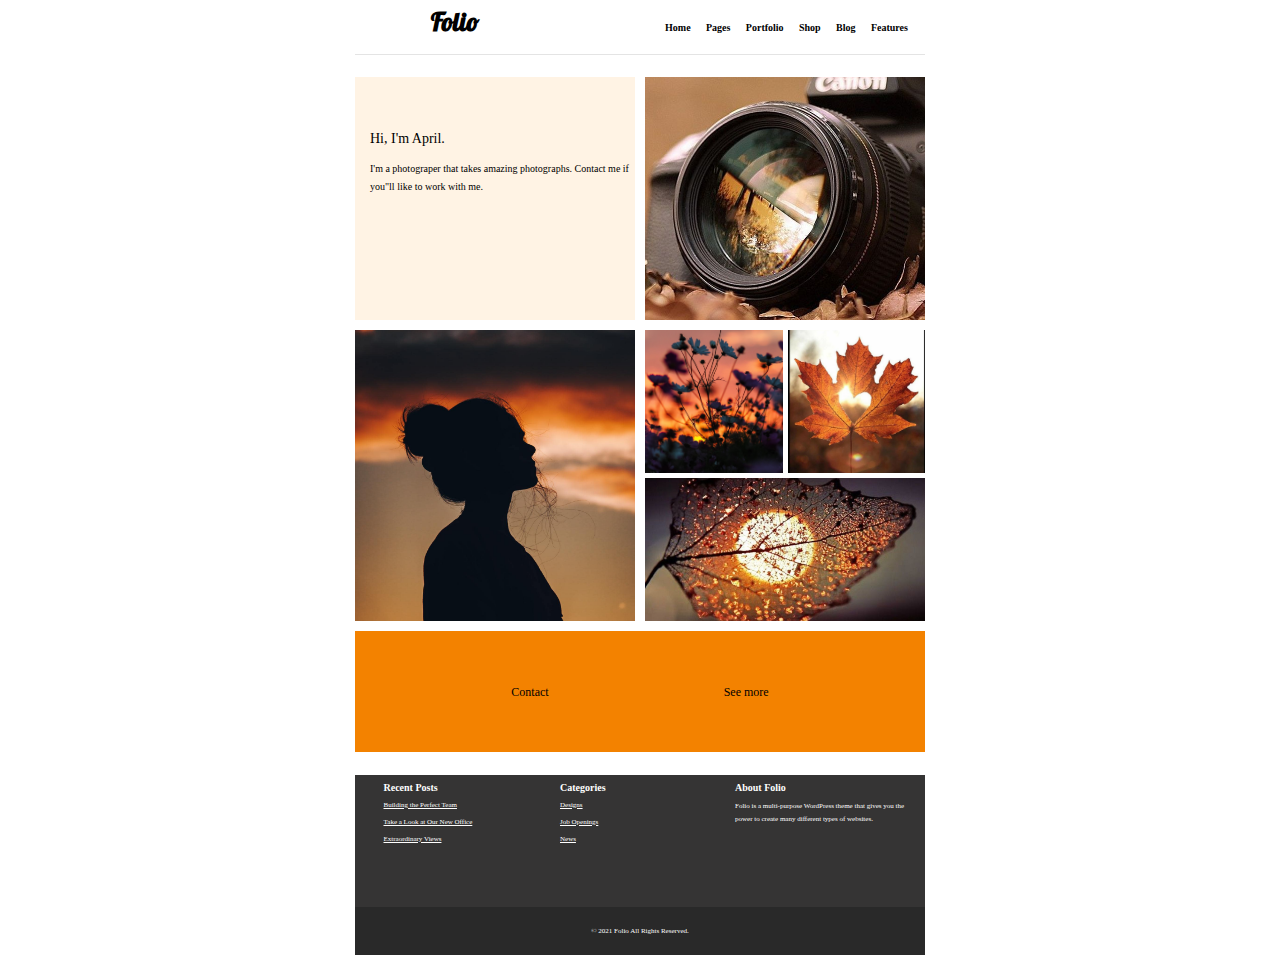
<file: index.html>
<!DOCTYPE html>
<html lang="en">
<head>
    <meta charset="UTF-8">
    <meta http-equiv="X-UA-Compatible" content="IE=edge">
    <meta name="viewport" content="width=device-width, initial-scale=1.0">
    <title>Portfolio
    </title>
    <link rel="stylesheet" href="style.css">
    <link rel="preconnect" href="https://fonts.gstatic.com">
    <link href="https://fonts.googleapis.com/css2?family=Lobster&display=swap" rel="stylesheet">  
</head>
<body>
<nav>
    <a class="name" href="#">Folio</a>
    <a class="change" href="#">home</a>
    <a class="change" href="#">pages</a>
    <a class="change" href="#">portfolio</a>
    <a class="change" href="#">shop</a>
    <a class="change" href="#">blog</a>
    <a id="adjust" class="change" href="#">features</a>     
</nav>

<main>
    <div class="wrapper">
        <div class="box1">
        <p class="intro">Hi, I'm April.</p>
        <p class="description">I'm a photograper that takes amazing photographs. Contact me if you"ll like to work with me.</p>
        </div>
        <div class="box2"></div>
        <div class="box3"></div> 
        <div class="box4">
        <div class="container1"></div>
        <div class="container2"></div>
        <div class="container3"></div>    
        </div>
        <div class="box5">
        <a class="text change" href="#">Contact</a>
        <a class="text change" href="#">See more</a>
        </div>
    </div>
</main>

<footer>
    <div class="wrapper2">
        <div class="wrap1">
        <h1>Recent Posts</h1>
        <a class="option change" href="#">
        <p>Building the Perfect Team</p>
        </a>
        <a  class="option change" href="#">
        <p>Take a Look at Our New Office</p>
        </a>
        <a  class="option change" href="#">
        <p>Extraordinary Views</p>
        </a>
        </div>
        <div class="wrap2">
        <h1>Categories</h1>
        <a class="option change" href="#">
        <p>Designs</p>
        </a>
        <a class="option change" href="#">
        <p>Job Openings</p>
        </a>
        <a class="option change" href="#">
        <p>News</p>
        </a>
        </div>
        <div class="wrap3">
        <h1>About Folio</h1>
        <p class="option add">Folio is a multi-purpose WordPress theme that gives you the power to create many different types of websites.</p>
        </div>  
        <div class="wrap4">© 2021 Folio All Rights Reserved.</div>          
    </div>
</footer>
</body>
</html>
</file>
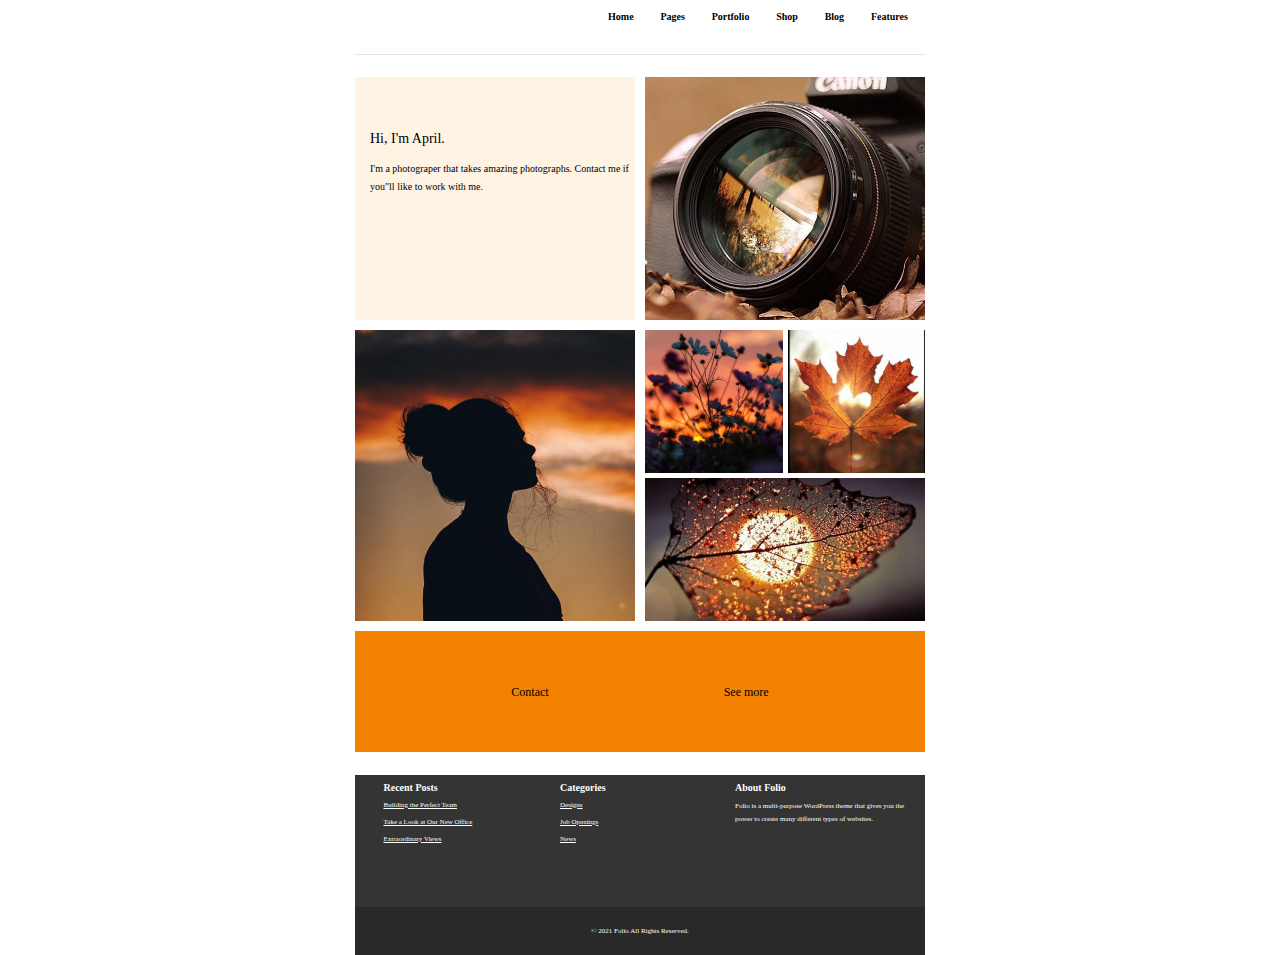
<file: Portfolio Website/index.html>
<!DOCTYPE html>
<html lang="en">
<head>
    <meta charset="UTF-8">
    <meta http-equiv="X-UA-Compatible" content="IE=edge">
    <meta name="viewport" content="width=device-width, initial-scale=1.0">
    <title>Portfolio Sample
    </title>
    <link rel="stylesheet" href="style.css">
</head>
<body>
<nav>
    <a class="change" href="#">home</a>
    <a class="change" href="#">pages</a>
    <a class="change" href="#">portfolio</a>
    <a class="change" href="#">shop</a>
    <a class="change" href="#">blog</a>
    <a id="adjust" class="change" href="#">features</a>     
</nav>

<main>
    <div class="wrapper">
        <div class="box1">
        <p class="intro">Hi, I'm April.</p>
        <p class="description">I'm a photograper that takes amazing photographs. Contact me if you"ll like to work with me.</p>
        </div>
        <div class="box2"></div>
        <div class="box3"></div> 
        <div class="box4">
        <div class="container1"></div>
        <div class="container2"></div>
        <div class="container3"></div>    
        </div>
        <div class="box5">
        <a class="text change" href="#">Contact</a>
        <a class="text change" href="#">See more</a>
        </div>
    </div>
</main>

<footer>
    <div class="wrapper2">
        <div class="wrap1">
        <h1>Recent Posts</h1>
        <a class="option change" href="#">
        <p>Building the Perfect Team</p>
        </a>
        <a  class="option change" href="#">
        <p>Take a Look at Our New Office</p>
        </a>
        <a  class="option change" href="#">
        <p>Extraordinary Views</p>
        </a>
        </div>
        <div class="wrap2">
        <h1>Categories</h1>
        <a class="option change" href="#">
        <p>Designs</p>
        </a>
        <a class="option change" href="#">
        <p>Job Openings</p>
        </a>
        <a class="option change" href="#">
        <p>News</p>
        </a>
        </div>
        <div class="wrap3">
        <h1>About Folio</h1>
        <p class="option add">Folio is a multi-purpose WordPress theme that gives you the power to create many different types of websites.</p>
        </div>  
        <div class="wrap4">© 2021 Folio All Rights Reserved.</div>          
    </div>
</footer>
</body>
</html>
</file>
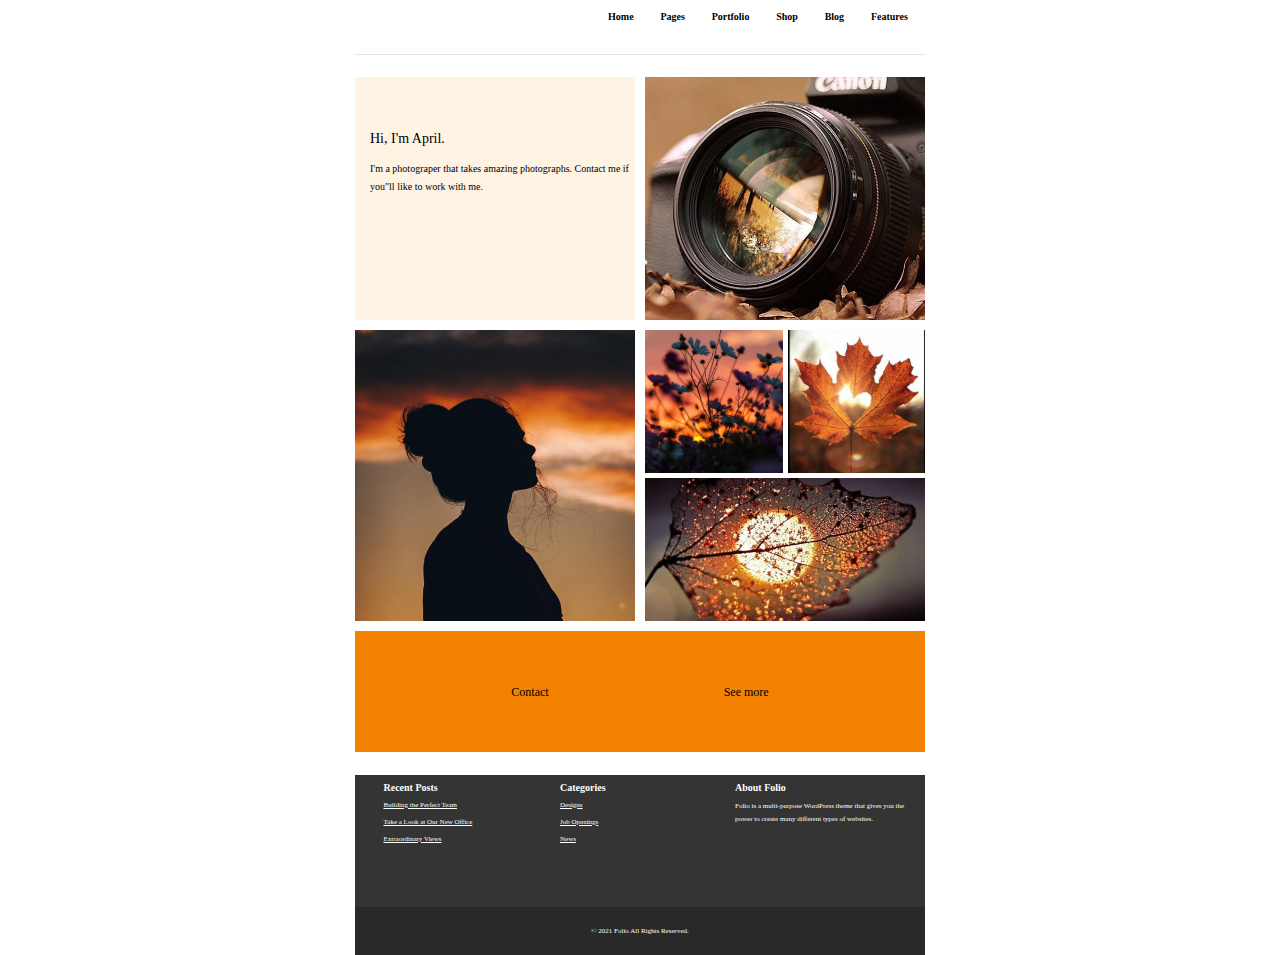
<file: Portfolio Website/portfolio.html>
<!DOCTYPE html>
<html lang="en">
<head>
    <meta charset="UTF-8">
    <meta http-equiv="X-UA-Compatible" content="IE=edge">
    <meta name="viewport" content="width=device-width, initial-scale=1.0">
    <title>Portfolio Sample
    </title>
    <link rel="stylesheet" href="portfoliostyle.css">
</head>
<body>
<nav>
    <a class="change" href="#">home</a>
    <a class="change" href="#">pages</a>
    <a class="change" href="#">portfolio</a>
    <a class="change" href="#">shop</a>
    <a class="change" href="#">blog</a>
    <a id="adjust" class="change" href="#">features</a>     
</nav>

<main>
    <div class="wrapper">
        <div class="box1">
        <p class="intro">Hi, I'm April.</p>
        <p class="description">I'm a photograper that takes amazing photographs. Contact me if you"ll like to work with me.</p>
        </div>
        <div class="box2"></div>
        <div class="box3"></div> 
        <div class="box4">
        <div class="container1"></div>
        <div class="container2"></div>
        <div class="container3"></div>    
        </div>
        <div class="box5">
        <a class="text change" href="#">Contact</a>
        <a class="text change" href="#">See more</a>
        </div>
    </div>
</main>

<footer>
    <div class="wrapper2">
        <div class="wrap1">
        <h1>Recent Posts</h1>
        <a class="option change" href="#">
        <p>Building the Perfect Team</p>
        </a>
        <a  class="option change" href="#">
        <p>Take a Look at Our New Office</p>
        </a>
        <a  class="option change" href="#">
        <p>Extraordinary Views</p>
        </a>
        </div>
        <div class="wrap2">
        <h1>Categories</h1>
        <a class="option change" href="#">
        <p>Designs</p>
        </a>
        <a class="option change" href="#">
        <p>Job Openings</p>
        </a>
        <a class="option change" href="#">
        <p>News</p>
        </a>
        </div>
        <div class="wrap3">
        <h1>About Folio</h1>
        <p class="option add">Folio is a multi-purpose WordPress theme that gives you the power to create many different types of websites.</p>
        </div>  
        <div class="wrap4">© 2021 Folio All Rights Reserved.</div>          
    </div>
</footer>
</body>
</html>
</file>
<file: style.css>
html, body {
    height: 100%;
    width: 100%;
    text-align: center;
    margin: 0px;
    padding: 0px;
}
.change:hover {
color: red;
}
/* Beginning of nav style */
nav {
    height: 5%;
    background-color:white;
    margin-bottom: 4%;
    text-align: right;
    border-bottom: 0.5px solid rgb(228, 228, 228);
    padding-top: 1%;
    padding-bottom: 0.5%;
}
.name {
    font-family: 'Lobster', cursive;
    font-size: 15px;
    padding-right: 10%;
}
nav a{
    font-family: Cambria, Cochin, Georgia, Times, 'Times New Roman', serif;
    font-size: 10px;
    text-decoration: none;
    color: black;
    text-transform: capitalize;
    margin: 1%;
    font-weight: bold;
}
#adjust {
    margin-right: 3%;
}
/* end of nav style */

/* Beginning of main style */
main {
    height: 75%;
    background-color:white;
}
.wrapper{
    height: 100%;
    display: grid;
    grid-template-columns: 1fr 1fr;
    grid-template-rows: 1fr 1.2fr 0.5fr;
    column-gap: 10px;
    row-gap: 10px;
}
.box1 {
    background-color:rgb(255, 243, 228);
    font-family: Georgia, 'Times New Roman', Times, serif;
    text-align: left;
    padding-left: 15px;
}
.intro {
font-size: 14px;
margin-bottom: 0px;
padding-top: 15%;
}
.description {
    margin-top: 5%;
    line-height:18px;
    font-size: 10px;
    padding-bottom:15%;
}
.box2 {
    background-image: url(images/canon.jpg);
    background-position: center;
    background-repeat: no-repeat ;
    background-size: cover;
}
.box3 {
    background-image: url(images/Photograph.png);
    background-position: center ;
    background-repeat: no-repeat ;
    background-size: cover;
}
.box4 {
    display: grid;
    grid-template-columns: 1fr 1fr;
    column-gap: 5px;
    row-gap: 5px;
}
.container1 {
background-image: url(images/flowers.jpg);
background-position: center;
background-repeat: no-repeat ;
background-size: cover;
}
.container2 {
background-image: url(images/AURORA.jpg);
background-position: center;
background-repeat: no-repeat ;
background-size: cover;   
}
.container3 {
grid-column-start: 1;
grid-column-end: 3;
background-image: url(images/sunset\ leaf.jpg);
background-position: center;
background-repeat: no-repeat ;
background-size: cover;
}
.box5 {
    background-color:rgb(243, 130, 0);
    grid-column-start: 1;
    grid-column-end: 3;
    padding-top: 9%;
    padding-bottom: 9%;
}
.text{
    text-decoration: none;
    color: black;
    font-family: Georgia, 'Times New Roman', Times, serif;
    margin-left: 15%;
    margin-right: 15%;
    font-size: 12px;
}
/* end of main style */

/* Beginning of footer style */
footer {
    height: 20%;
    background-color:rgb(53, 52, 52);
    margin-top: 4%;
}
.wrapper2 {
    height:100%;
    display: grid;
    grid-template-columns: repeat(3, 1fr);
    grid-template-rows: 1.5fr 0.5fr;
    font-size: 5px;
    color: white;
    font-family: Georgia, 'Times New Roman', Times, serif;
    text-align: left;
}
.wrap1{
    padding-left: 15%;
}
.option {
   line-height:10px;
    color: white;
    font-size: 7px;
}
.wrap2{
    padding-left: 15px;
}
.wrap3{
    padding-right:10%;
}
.add {
    line-height: 13px;
}
.wrap4{
    background-color:rgb(41, 41, 41);
    grid-column-start:1;
    grid-column-end: 4;
    text-align: center;
    padding-top: 3.5%;
    padding-bottom: 3.5%;
    font-size: 7px;
}
/* end of footer style */

/* ruleset will apply once the width hits 570px */

 @media screen and (min-width:570px) {
     body, html {
         width: 570px;
         margin-left: auto;
         margin-right: auto;
     }
     .name {
        font-size: 25px;
        padding-right: 30%;
    }
    }
</file>
<file: Portfolio Website/style.css>
html, body {
    height: 100%;
    width: 100%;
    text-align: center;
    margin: 0px;
    padding: 0px;
}
.change:hover {
color: red;
}
/* Beginning of nav style */
nav {
    height: 5%;
    background-color:white;
    margin-bottom: 4%;
    text-align: right;
    border-bottom: 0.5px solid rgb(228, 228, 228);
    padding-top: 1%;
    padding-bottom: 0.5%;
}
nav a{
    font-family: Cambria, Cochin, Georgia, Times, 'Times New Roman', serif;
    font-size: 10px;
    text-decoration: none;
    color: black;
    text-transform: capitalize;
    margin: 2%;
    font-weight: bold;
}
#adjust {
    margin-right: 3%;
}
/* end of nav style */

/* Beginning of main style */
main {
    height: 75%;
    background-color:white;
}
.wrapper{
    height: 100%;
    display: grid;
    grid-template-columns: 1fr 1fr;
    grid-template-rows: 1fr 1.2fr 0.5fr;
    column-gap: 10px;
    row-gap: 10px;
}
.box1 {
    background-color:rgb(255, 243, 228);
    font-family: Georgia, 'Times New Roman', Times, serif;
    text-align: left;
    padding-left: 15px;
}
.intro {
font-size: 14px;
margin-bottom: 0px;
padding-top: 15%;
}
.description {
    margin-top: 5%;
    line-height:18px;
    font-size: 10px;
    padding-bottom:15%;
}
.box2 {
    background-image: url(images/canon.jpg);
    background-position: center;
    background-repeat: no-repeat ;
    background-size: cover;
}
.box3 {
    background-image: url(images/Photograph.png);
    background-position: center ;
    background-repeat: no-repeat ;
    background-size: cover;
}
.box4 {
    display: grid;
    grid-template-columns: 1fr 1fr;
    column-gap: 5px;
    row-gap: 5px;
}
.container1 {
background-image: url(images/flowers.jpg);
background-position: center;
background-repeat: no-repeat ;
background-size: cover;
}
.container2 {
background-image: url(images/AURORA.jpg);
background-position: center;
background-repeat: no-repeat ;
background-size: cover;   
}
.container3 {
grid-column-start: 1;
grid-column-end: 3;
background-image: url(images/sunset\ leaf.jpg);
background-position: center;
background-repeat: no-repeat ;
background-size: cover;
}
.box5 {
    background-color:rgb(243, 130, 0);
    grid-column-start: 1;
    grid-column-end: 3;
    padding-top: 9%;
    padding-bottom: 9%;
}
.text{
    text-decoration: none;
    color: black;
    font-family: Georgia, 'Times New Roman', Times, serif;
    margin-left: 15%;
    margin-right: 15%;
    font-size: 12px;
}
/* end of main style */

/* Beginning of footer style */
footer {
    height: 20%;
    background-color:rgb(53, 52, 52);
    margin-top: 4%;
}
.wrapper2 {
    height:100%;
    display: grid;
    grid-template-columns: repeat(3, 1fr);
    grid-template-rows: 1.5fr 0.5fr;
    font-size: 5px;
    color: white;
    font-family: Georgia, 'Times New Roman', Times, serif;
    text-align: left;
}
.wrap1{
    padding-left: 15%;
}
.option {
   line-height:10px;
    color: white;
    font-size: 7px;
}
.wrap2{
    padding-left: 15px;
}
.wrap3{
    padding-right:10%;
}
.add {
    line-height: 13px;
}
.wrap4{
    background-color:rgb(41, 41, 41);
    grid-column-start:1;
    grid-column-end: 4;
    text-align: center;
    padding-top: 3.5%;
    padding-bottom: 3.5%;
    font-size: 7px;
}
/* end of footer style */

/* ruleset will apply once the width hits 570px */

 @media screen and (min-width:570px) {
     body, html {
         width: 570px;
         margin-left: auto;
         margin-right: auto;
     }
    }
</file>
<file: Portfolio Website/portfoliostyle.css>
html, body {
    height: 100%;
    width: 100%;
    text-align: center;
    margin: 0px;
    padding: 0px;
}
.change:hover {
color: red;
}
/* Beginning of nav style */
nav {
    height: 5%;
    background-color:white;
    margin-bottom: 4%;
    text-align: right;
    border-bottom: 0.5px solid rgb(228, 228, 228);
    padding-top: 1%;
    padding-bottom: 0.5%;
}
nav a{
    font-family: Cambria, Cochin, Georgia, Times, 'Times New Roman', serif;
    font-size: 10px;
    text-decoration: none;
    color: black;
    text-transform: capitalize;
    margin: 2%;
    font-weight: bold;
}
#adjust {
    margin-right: 3%;
}
/* end of nav style */

/* Beginning of main style */
main {
    height: 75%;
    background-color:white;
}
.wrapper{
    height: 100%;
    display: grid;
    grid-template-columns: 1fr 1fr;
    grid-template-rows: 1fr 1.2fr 0.5fr;
    column-gap: 10px;
    row-gap: 10px;
}
.box1 {
    background-color:rgb(255, 243, 228);
    font-family: Georgia, 'Times New Roman', Times, serif;
    text-align: left;
    padding-left: 15px;
}
.intro {
font-size: 14px;
margin-bottom: 0px;
padding-top: 15%;
}
.description {
    margin-top: 5%;
    line-height:18px;
    font-size: 10px;
    padding-bottom:15%;
}
.box2 {
    background-image: url(images/canon.jpg);
    background-position: center;
    background-repeat: no-repeat ;
    background-size: cover;
}
.box3 {
    background-image: url(images/Photograph.png);
    background-position: center ;
    background-repeat: no-repeat ;
    background-size: cover;
}
.box4 {
    display: grid;
    grid-template-columns: 1fr 1fr;
    column-gap: 5px;
    row-gap: 5px;
}
.container1 {
background-image: url(images/flowers.jpg);
background-position: center;
background-repeat: no-repeat ;
background-size: cover;
}
.container2 {
background-image: url(images/AURORA.jpg);
background-position: center;
background-repeat: no-repeat ;
background-size: cover;   
}
.container3 {
grid-column-start: 1;
grid-column-end: 3;
background-image: url(images/sunset\ leaf.jpg);
background-position: center;
background-repeat: no-repeat ;
background-size: cover;
}
.box5 {
    background-color:rgb(243, 130, 0);
    grid-column-start: 1;
    grid-column-end: 3;
    padding-top: 9%;
    padding-bottom: 9%;
}
.text{
    text-decoration: none;
    color: black;
    font-family: Georgia, 'Times New Roman', Times, serif;
    margin-left: 15%;
    margin-right: 15%;
    font-size: 12px;
}
/* end of main style */

/* Beginning of footer style */
footer {
    height: 20%;
    background-color:rgb(53, 52, 52);
    margin-top: 4%;
}
.wrapper2 {
    height:100%;
    display: grid;
    grid-template-columns: repeat(3, 1fr);
    grid-template-rows: 1.5fr 0.5fr;
    font-size: 5px;
    color: white;
    font-family: Georgia, 'Times New Roman', Times, serif;
    text-align: left;
}
.wrap1{
    padding-left: 15%;
}
.option {
   line-height:10px;
    color: white;
    font-size: 7px;
}
.wrap2{
    padding-left: 15px;
}
.wrap3{
    padding-right:10%;
}
.add {
    line-height: 13px;
}
.wrap4{
    background-color:rgb(41, 41, 41);
    grid-column-start:1;
    grid-column-end: 4;
    text-align: center;
    padding-top: 3.5%;
    padding-bottom: 3.5%;
    font-size: 7px;
}
/* end of footer style */

/* ruleset will apply once the width hits 570px */

 @media screen and (min-width:570px) {
     body, html {
         width: 570px;
         margin-left: auto;
         margin-right: auto;
     }
    }
</file>
